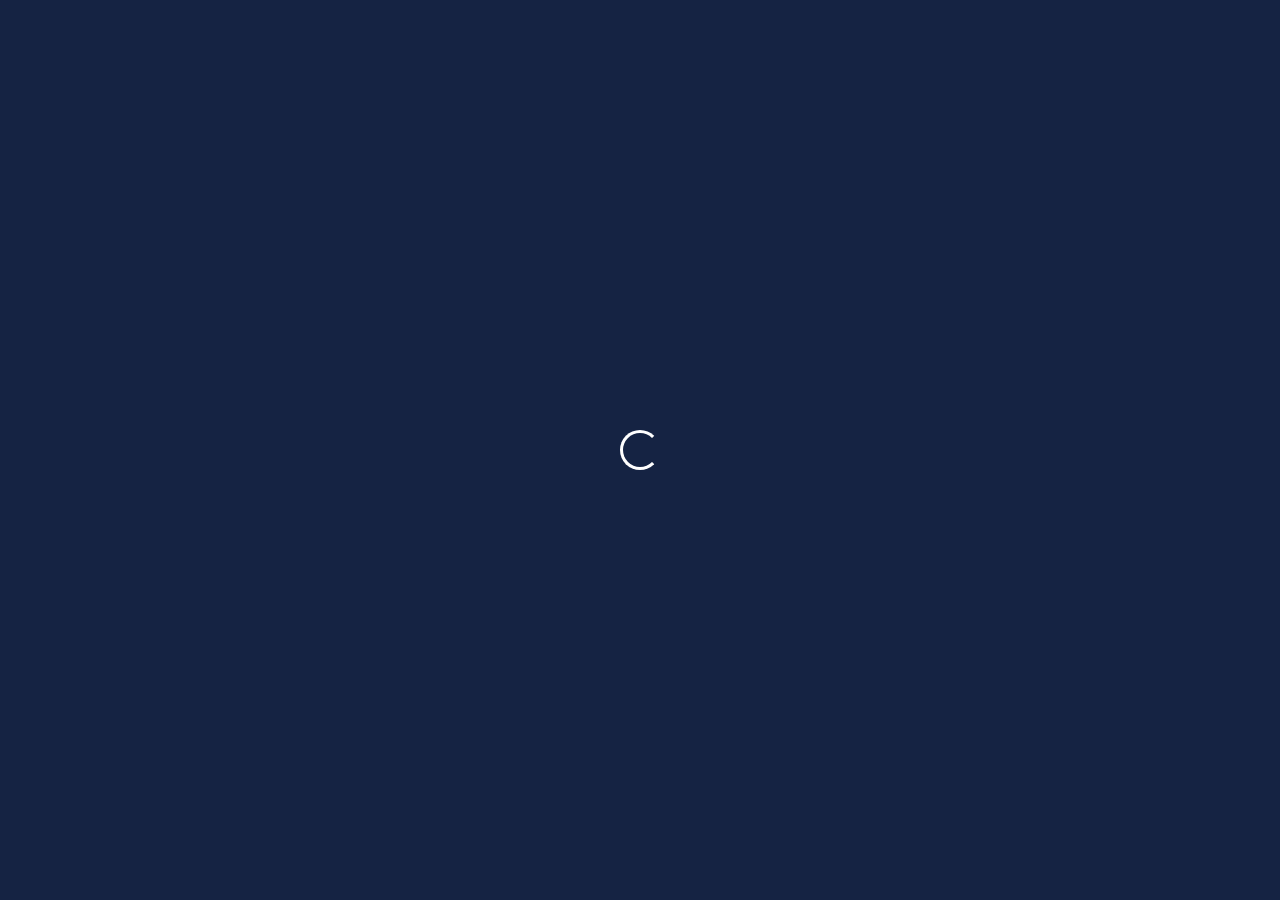
<file: CRUD_Funcionários/FrontEnd/HTML/DetalhesFuncionario.html>
<!DOCTYPE html>
<html lang="pt">

<head>
    <meta charset="UTF-8" />
    <meta name="viewport" content="width=device-width, initial-scale=1.0" />
    <title>MVT Network - Detalhes</title>
    <link rel="preconnect" href="https://fonts.googleapis.com">
    <link rel="preconnect" href="https://fonts.gstatic.com" crossorigin>
    <link
        href="https://fonts.googleapis.com/css2?family=Inter:ital,opsz,wght@0,14..32,100..900;1,14..32,100..900&display=swap"
        rel="stylesheet">
    <link href="https://cdn.jsdelivr.net/npm/bootstrap@5.3.8/dist/css/bootstrap.min.css" rel="stylesheet"
        integrity="sha384-sRIl4kxILFvY47J16cr9ZwB07vP4J8+LH7qKQnuqkuIAvNWLzeN8tE5YBujZqJLB" crossorigin="anonymous">
    <link rel="stylesheet" href="https://cdn.jsdelivr.net/npm/bootstrap-icons@1.13.1/font/bootstrap-icons.min.css">
    <link rel="stylesheet" href="https://cdnjs.cloudflare.com/ajax/libs/font-awesome/6.5.1/css/all.min.css">
    <link rel="stylesheet" href="../CSS/DetalhesFuncionario.css">
    <link rel="stylesheet" href="../CSS/preloader.css">
</head>

<body>
    <div id="preloader" class="preloader bg-light" style="background-color: #152343 !important;">
        <div class="spinner-border text-white" role="status" style="width:40px;height:40px;">
            <span class="visually-hidden"></span>
        </div>
    </div>
    <div class="row">
        <div class="col-3 side-bar m-0 p-2 ps-4 pt-4 position-fixed vh-100">
            <h2 class="text-white fs-6"><img src="../IMG/BackgroundEraser_20260527_082200551.png" class="img-fluid w-25"
                    alt=""><span style="font-family: 'Dosis', sans-serif;">MVT Network</span></h2>
            <ul class="list-unstyled mt-4 pt-1 d-flex flex-column gap-1">
                <li><a href="dashboard.html" class="focus text-decoration-none text-white fs-6 px-2 py-4 rounded-1"><i
                            class="fa-solid fa-house-chimney"></i><span class="ms-2">Dashboard</span></a></li>
                <li><a href="Funcionario.html" class="text-decoration-none text-white fs-6 px-2 py-4 rounded-1"><i
                            class="fa-solid fa-user"></i><span class="ms-2">Funcionários</span></a></li>
                <li><a href="cadastro.html" class="text-decoration-none text-white fs-6 px-2 py-4 rounded-1"><i
                            class="fa-solid fa-user-check"></i><span class="ms-2">Cadastro Funcionários</span></a></li>
                <li><a href="Relatorio.html" class="text-decoration-none text-white fs-6 px-2 py-4 rounded-1"><i
                            class="fa-solid fa-chart-bar"></i><span class="ms-2">Relatório</span></a></li>
            </ul>
        </div>
        <div class="col-9 ms-auto">
            <div class="container">


                <!-- CONTEÚDO -->
                <main class="main">

                    <div class="topo">

                        <div>
                            <h1 class="fw-bold">Detalhes do Funcionário</h1>
                        </div>

                    </div>

                    <div class="cards">

                        <!-- CARD ESQUERDO -->
                        <div class="card shadow-sm">

                            <div class="nome">
                                <div class="circulo d-flex justify-content-center align-items-center"><i
                                        class="fa-solid fa-user text-white m-0" style="font-size: 60px;"></i></div>
                                <div class="status">Ativo</div>
                            </div>

                            <div class="info">
                                <strong>E-mail</strong>
                                <span id="email">mauromenezes776@gmail.com</span>
                            </div>

                            <div class="info">
                                <strong>Telefone</strong>
                                <span id="telefone">(+244) 947435945</span>
                            </div>

                            <div class="info">
                                <strong>Data de Nascimento</strong>
                                <span id="dataNascimento">05/03/1990</span>
                            </div>

                            <div class="info">
                                <strong>CPF</strong>
                                <span id="cpf">123.456.789-00</span>
                            </div>

                            <div class="info">
                                <strong>Data de Admissão</strong>
                                <span id="dataAdmissao">15/01/2022</span>
                            </div>

                        </div>

                        <!-- CARD DIREITO -->
                        <div>

                            <div class="card shadow-sm" style="margin-bottom:20px;">

                                <h2 style="margin-bottom:20px;" class="fw-bold">Informações Profissionais</h2>

                                <div class="info">
                                    <strong>Departamento</strong>
                                    <span id="departamento">Engenharia</span>
                                </div>

                                <div class="info">
                                    <strong>Cargo</strong>
                                    <span id="cargo"></span>
                                </div>

                                <div class="info">
                                    <strong>Salário</strong>
                                    <span id="salario">800.000,00Kz</span>
                                </div>

                            </div>

                            <div class="card shadow-sm">

                                <h2 style="margin-bottom:20px;" class="fw-bold">Endereço</h2>

                                <div class="info">
                                    <strong >Província</strong>
                                    <span id="cidade">Rua Santa Clara F</span>
                                </div>

                                <div class="info">
                                    <strong>Munícipio</strong>
                                    <span id="bairro">Centro</span>
                                </div>

                                <div class="info">
                                    <strong>Bairro/Centralidade</strong>
                                    <span id="endereco">Luanda</span>
                                </div>
                            </div>

                        </div>

                    </div>

                </main>

            </div>
        </div>
    </div>

    <script src="../JS/detalhesFunc.js"></script>
    <script src="../JS/preloader.js"></script>
</body>

</html>
</file>
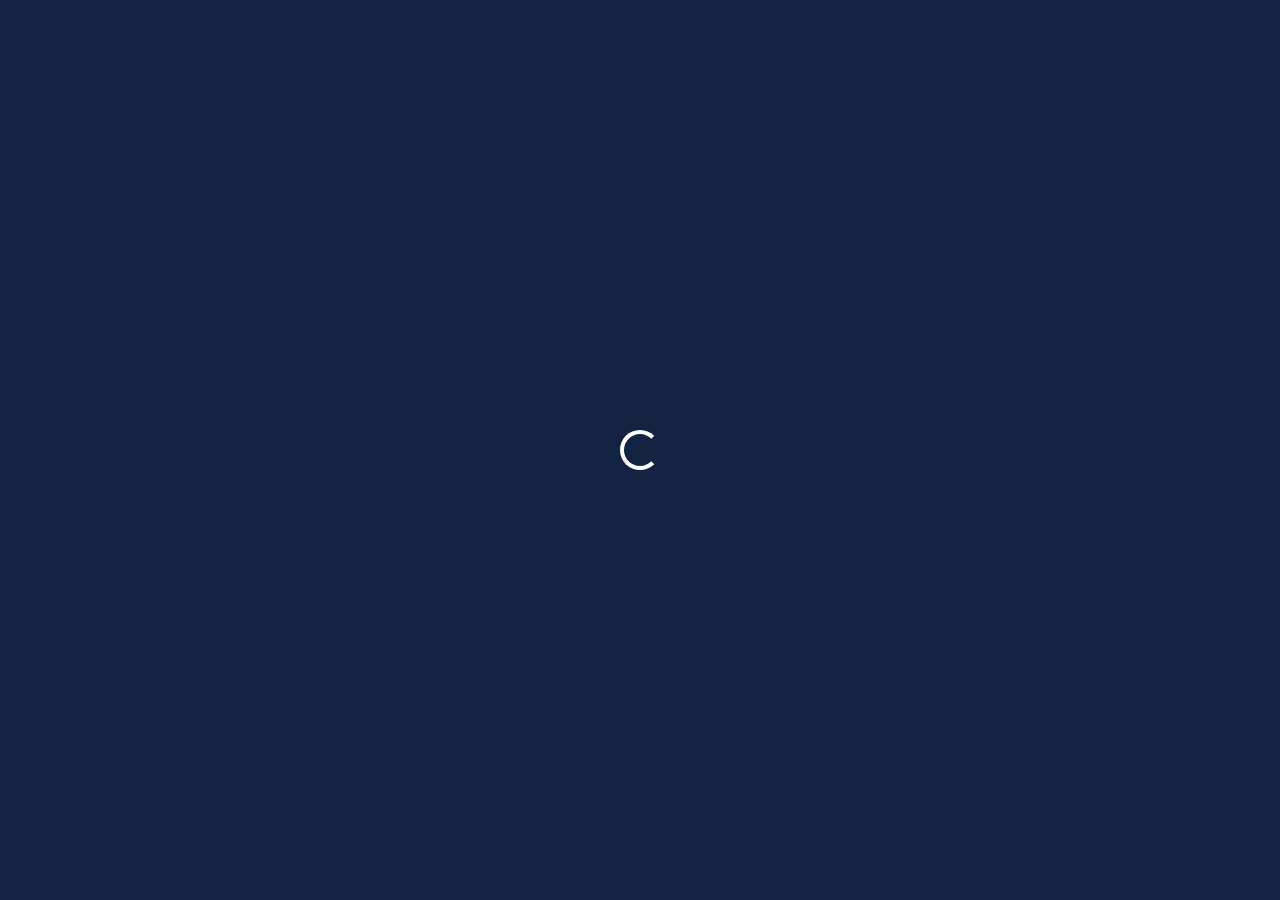
<file: CRUD_Funcionários/FrontEnd/HTML/Funcionario.html>
<!DOCTYPE html>
<html lang="pt-br">

<head>
      <meta charset="UTF-8">
      <meta name="viewport" content="width=device-width, initial-scale=1.0">
      <title>MVT Network - Funcionários</title>
      <link href="https://fonts.googleapis.com/css2?family=Inter:ital,opsz,wght@0,14..32,100..900;1,14..32,100..900&display=swap"
            rel="stylesheet">
      <link href="https://cdn.jsdelivr.net/npm/bootstrap@5.3.8/dist/css/bootstrap.min.css" rel="stylesheet"
            integrity="sha384-sRIl4kxILFvY47J16cr9ZwB07vP4J8+LH7qKQnuqkuIAvNWLzeN8tE5YBujZqJLB" crossorigin="anonymous">
      <link rel="stylesheet" href="https://cdn.jsdelivr.net/npm/bootstrap-icons@1.13.1/font/bootstrap-icons.min.css">
      <link rel="stylesheet" href="../CSS/Funcionario.css">
      <link rel="stylesheet" href="https://cdnjs.cloudflare.com/ajax/libs/font-awesome/6.0.0/css/all.min.css">
      <link rel="stylesheet" href="../CSS/preloader.css">
</head>

<body style="min-height:100vh !important;" class="w-100">
      <div id="preloader" class="preloader bg-light" style="background-color: #152343 !important;">
        <div class="spinner-border border-4 text-white" role="status" style="width:40px;height:40px;">
            <span class="visually-hidden"></span>
        </div>
    </div>
      <div class="row bar">
            <div class="col-3 side-bar m-0 p-2 ps-4 pt-4 vh-100 position-fixed">
                  <h2 class="text-white fs-6"><img src="../IMG/BackgroundEraser_20260527_082200551.png" alt="" class="img-fluid w-25">MVT Network</h2>
                  <ul class="list-unstyled mt-4 pt-1 d-flex flex-column gap-1">
                        <li><a href="dashboard.html"
                                    class="focus text-decoration-none text-white fs-6 px-2 py-4 rounded-1"><i
                                          class="fa-solid fa-house-chimney"></i><span class="ms-2">Dashboard</span></a>
                        </li>
                        <li><a href="#" class="text-decoration-none text-white fs-6 px-2 py-4 rounded-1"><i
                                          class="fa-solid fa-user"></i><span class="ms-2">Funcionários</span></a></li>
                        <li><a href="cadastro.html" class="text-decoration-none text-white fs-6 px-2 py-4 rounded-1"><i
                                          class="fa-solid fa-user-check"></i><span class="ms-2">Cadastro
                                          Funcionários</span></a></li>
                        <li><a href="Relatorio.html" class="text-decoration-none text-white fs-6 px-2 py-4 rounded-1"><i
                                          class="fa-solid fa-chart-bar"></i><span class="ms-2">Relatório</span></a></li>
            </div>
            <div class="col-9 p-4 ms-auto">
                  <h1 class="fw-bold">Tabela de Funcionários</h1>
                  <p>Funcionário > lista</p>

                  <div class="container">
                        <div>
                              <input type="Search" placeholder="Pesquisar funcionário...">
                              <select class="bn filtrar" id="filtrar">
                                    <option value="todos"><i class="bi bi-filter"></i>Todos</option>
                                    <option value="Suporte Técnico">Suporte Técnico</option>
                                    <option value="Segurança Informática">Segurança Informática</option>
                                    <option value="Telecomunicações">Telecomunicações</option>
                                    <option value="Administração de Finanças">Administração de Finanças</option>
                                    <option value="Recursos Humanos">Recursos Humanos</option>
                              </select>
                              <button class="update-table py-1 px-2" onclick="carregarTabela()"><i
                                          class="fa-solid fa-arrow-rotate-right"></i></button>
                        </div>
                        <div><button type="button" class="new-func"><a href="cadastro.html">Novo
                                          funcionário</a></button></div>

                  </div>
                  <table id="tabelaFuncionarios">
                        <thead>
                              <tr>
                                    <th>ID</th>
                                    <th>Nome</th>
                                    <th>Cargo</th>
                                    <th>Departamento</th>
                                    <th>Salário</th>
                                    <th>Status</th>
                                    <th>Ações</th>
                              </tr>
                        </thead>
                        <tbody id="corpo">
                              
                              </tbodyc>

                  </table>
            </div>
      </div>
      <script src="../JS/funcionario.js"></script>
      <script src="https://cdn.jsdelivr.net/npm/bootstrap@5.3.8/dist/js/bootstrap.bundle.min.js"
            integrity="sha384-FKyoEForCGlyvwx9Hj09JcYn3nv7wiPVlz7YYwJrWVcXK/BmnVDxM+D2scQbITxI"
            crossorigin="anonymous"></script>
      <script src="../JS/preloader.js"></script>
</body>

</html>
</file>
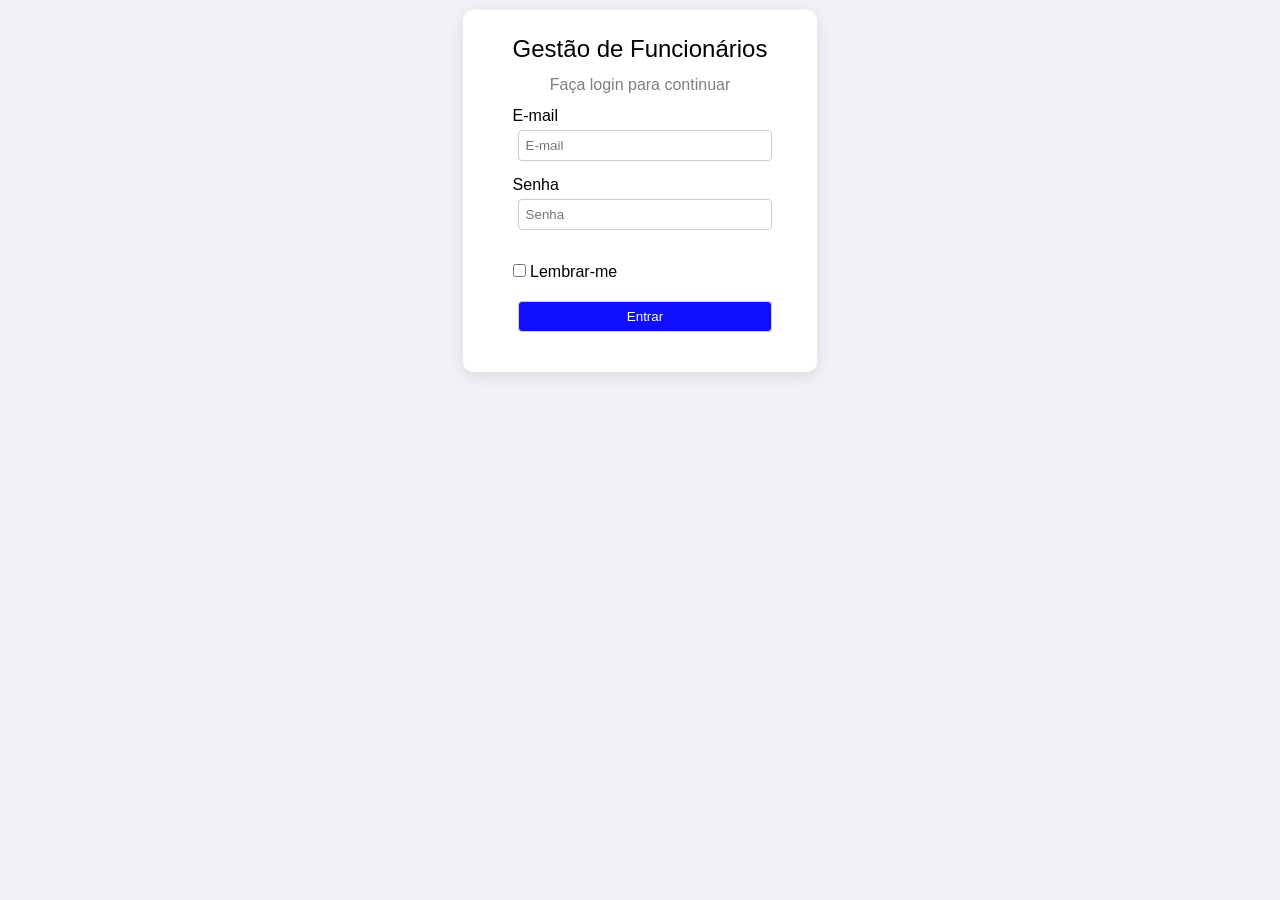
<file: CRUD_Funcionários/FrontEnd/HTML/Login.html>
<!DOCTYPE html>
<html lang="pt-br">

<head>
    <meta charset="UTF-8">
    <meta name="viewport" content="width=device-width, initial-scale=1.0">
    <link rel="preconnect" href="https://fonts.googleapis.com">
    <link rel="preconnect" href="https://fonts.gstatic.com" crossorigin>
    <link
        href="https://fonts.googleapis.com/css2?family=Inter:ital,opsz,wght@0,14..32,100..900;1,14..32,100..900&display=swap"
        rel="stylesheet">
    <title>MVT Network - Login</title>
    <link rel="stylesheet" href="../CSS/Login.css">
</head>

<body>

    <main class="conteiner">
        <form id="form">
            <h1>Gestão de Funcionários</h1>

            <h3>Faça login para continuar</h3>
            <p id="erro" style="color: red;font-size: 12px; text-align: center;"></p>
            <label for="email">E-mail</label><br>
            <input class="campo" type="email" placeholder="E-mail" id="email" required><br>
            <label for="senha">Senha</label><br>
            <input class="campo" type="password" placeholder="Senha" id="senha" required><br><br>

            <div class="esquecer">
                <input type="checkbox" id="pin3">
                <label for="pin3">Lembrar-me</label>
            </div>
            <input id="entrar" class="campo" type="submit" value="Entrar">
        </form>
    </main>

    <script src="../JS/Login.js"></script>
</body>

</html>
</file>
<file: CRUD_Funcionários/FrontEnd/CSS/DetalhesFuncionario.css>
@import url('https://fonts.googleapis.com/css2?family=Dosis:wght@200..800&display=swap');

* {
    margin: 0;
    padding: 0;
    box-sizing: border-box;
    font-family: Arial, Helvetica, sans-serif;
    font-size: 12px;
}
body {
    overflow-x: hidden;
}

.side-bar {
    background-color: #0f172a;
}

.side-bar li a {
    display: inline-block;
    width: 100% !important;
    display: flex;
    align-items: center;
}

.side-bar li a[href="#"] {
    background-color: #1e293b;
}

.side-bar li a i,
.side-bar li a span {
    font-size: 13px !important;
}

.side-bar li a:hover {
    background-color: #1e293b;
}

.welcome-area h2 {
    font-size: 15px !important;
}

.welcome-area p {
    font-size: 11px !important;
}

.circulo {
    background-color: rgb(188, 186, 186);
    width: 200px;
    height: 200px;
    border-radius: 50%;

}

body {
    background: #f4f6f9;
}

.container {
    display: flex;
    min-height: 100vh;
}

/* MENU LATERAL */

.sidebar {
    width: 240px;
    background: #081b36;
    color: white;
    padding: 20px;
}

.logo {
    font-size: 22px;
    font-weight: bold;
    margin-bottom: 40px;
}

.menu {
    list-style: none;
}

.menu li {
    padding: 14px;
    margin-bottom: 10px;
    border-radius: 8px;
    cursor: pointer;
    transition: 0.3s;
}

.menu li:hover {
    background: #12325f;
}

/* CONTEÚDO */

.main {
    flex: 1;
    padding: 30px;
}

.topo {
    display: flex;
    justify-content: space-between;
    align-items: center;
    margin-bottom: 25px;
}

.topo h1 {
    color: #222;
}

.btn {
    background: #2563eb;
    color: white;
    border: none;
    padding: 10px 22px;
    border-radius: 4px;
    cursor: pointer;
    font-size: 15px;
}

.btn:hover {
    background-color: #164cc0;
}

.btm:hover {
    background-color: #535252;
}

.btm {
    background-color: #666;
    color: white;
    border: none;
    padding: 10px 22px;
    border-radius: 4px;
    cursor: pointer;
    font-size: 15px;
}

.cards {
    display: grid;
    grid-template-columns: 1fr 1fr;
    gap: 20px;
}

/* CARD */

.card {
    background: white;
    border-radius: 4px;
    padding: 25px;
    border: none;
}

.nome {
    display: flex;
    justify-content: center;
    align-items: center;
    flex-direction: column;
    text-align: center;
    margin-bottom: 25px;
    gap: 10px;
}

.nome h2 {
    color: #222;
    margin-bottom: 5px;
}

.nome p {
    color: #666;
}

h1 {
    font-size: 16px;
}

h2 {
    font-size: 16px;
}

.status {
    display: inline-block;
    margin-top: 10px;
    background: #d1fae5;
    color: #065f46;
    padding: 6px 14px;
    border-radius: 4px;
    font-size: 14px;
}

.info {
    margin-bottom: 18px;
}

.info strong {
    display: block;
    color: #333;
    margin-bottom: 5px;
}

.info span {
    color: #666;
}

/* RESPONSIVO */

@media(max-width:900px) {

    .cards {
        grid-template-columns: 1fr;
    }

    .sidebar {
        width: 200px;
    }

}

@media(max-width:700px) {

    .container {
        flex-direction: column;
    }

    .sidebar {
        width: 100%;
    }

}
</file>
<file: CRUD_Funcionários/FrontEnd/CSS/preloader.css>
.preloader{
    position: fixed;
    top: 0;
    left: 0;
    width: 100%;
    height: 100%;
    display: flex;
    justify-content: center;
    align-items: center;
    z-index: 999;
}
/* .spinner-border{
    color: #152343 !important;
} */
</file>
<file: CRUD_Funcionários/FrontEnd/CSS/Funcionario.css>
@import url('https://fonts.googleapis.com/css2?family=Dosis:wght@200..800&display=swap');

html,body {
	margin: 0;
	padding: 0;
	box-sizing: border-box;
	font-size: 12px;
	height: 100%;
	width: 100%;
}
html{
	height: 100% !important;
	overflow-x: hidden;
}
body {
	background-color: #f0f2f5;
	padding: 0;
	height: 100vh;
}

.bar{
	height: 100vh !important;
}

.side-bar {
	background-color: #0f172a;
	height: 100vh !important;

}

.side-bar li a {
	display: inline-block;
	width: 100% !important;
	display: flex;
	align-items: center;
}

.side-bar li a[href="#"] {
	background-color: #1e293b;
}

.side-bar li a i,
.side-bar li a span {
	font-size: 13px !important;
}

.side-bar li a:hover {
	background-color: #1e293b;
}

h1 {
	font-size: 16px;
}

p {
	margin-top: 10px;
}

.container {
	margin-top: 20px;
	display: flex;
	justify-content: space-between;
}

table {
	border-collapse: collapse;
	padding: 10px;
	width: 98%;
	box-shadow: 0 2px 15px rgba(243, 243, 243, 0.1) !important;
	margin-top: 20px;
	border-radius: 4px !important;
	position: relative;
	overflow: hidden;
}

tr {
	text-align: center;
	position: relative;
	padding: 10px;
}

th {
	background-color: #f9fafb;
	text-align: center;
	padding: 10px;
}

td {
	border-collapse: collapse;
	background-color: #fff;
	text-align: center;
	justify-items: center;
}

.Status {
	padding:2px;
	background-color: #d1fae5;
	border-radius: 4px;
	border: 1px solid #92f0c4;
	font-size: 10px;
	font-weight: 460;
}

.sem-conteudo {
	position: absolute;
	width: 100%;
	display: flex;
	justify-content: center;
	background-color: white;
	padding: 20px;
}
table tr td p {
	color: #065f46;
}

.st {
	width: 40px;
	display: flex;
	justify-content: center !important;
	text-align: center;
}

input{
	width: 240px;
	padding: 7px;
	border-radius: 4px;
	outline: none;
	border: 1px solid #d5d1defe;
}

a {
	text-decoration: none;
	color: #fff;
	font-size: 12px;
}

.filtrar {
	border-radius: 4px;
	padding: 7px;
	width: 80px;
	outline: none;
	margin-left: 5px;
	border: 1px solid #d5d1defe;
	cursor: pointer;
	font-weight: 505;
	background-color: #e7e7e8;
}
	
.update-table{
	border-radius: 50%;
	outline: none;
	border: 0px solid;
	color: #1e293b;
	margin-left: 5px;
}
.update-table:hover{
	background-color: #dde0e2;
}
.new-func {
	width: 120px;
	padding: 6px;
	border-radius: 4px;
	outline: none;
	border: 1px solid #d5d1defe;
	background-color: #2526eb;
}
.new-func:hover{
	background-color: #0606ab;
}
.icones div {
	display: flex;
	gap: 10px;
	justify-content: center;
}

.icone-1 {
	color: blue;
	cursor: pointer;
}

.icone-2 {
	color: red;
	cursor: pointer;
}

.icone-1,
.icone-2 {
	font-size: 12px;
}

.icone-2:hover,
.icone-1:hover {
	opacity: 0.7;
}
</file>
<file: CRUD_Funcionários/FrontEnd/CSS/Login.css>
*{
   padding: 0;
   margin: 0;
   box-sizing: border-box;
   font-family: 'Segoe UI', Tahoma, Geneva, Verdana, sans-serif;
}

body {
   background-color: #f0f2f5;
}

.conteiner {
   display: flex;
   justify-content: center;
   align-items: center;
   min-height: 200px;
   padding: 10px;
}

form {
   background-color: white;
   padding: 25px 50px;
   border-radius: 10px;
   box-shadow: 0px 4px 15px rgb(0, 0, 0, 0.1);
   margin: 0;
   
}

h1 {
   margin:0;
   font-size: 24px;
   font-weight: 500;
}

.campo {
   width: 100%;
   padding: 7px;
   margin: 5px;
   margin-bottom: 15px;
   border: 1px solid #ccc;
   border-radius: 4px;
   box-sizing: border-box;
   outline: none;
}

.campo[type="submit"] {
   cursor: pointer;
}

.campo[type="submit"]:hover {
   background-color: rgb(1, 1, 231) !important;
}

h3 {
   text-align: center;
   font-weight: 500;
   margin: 13px;
   font-size: 16px;
   color: rgb(128, 127, 127);
}

#entrar {
   background-color: rgba(0, 0, 255, 0.938);
   color: white;
   width: 100%;
   margin-top: 20px;
}
</file>
